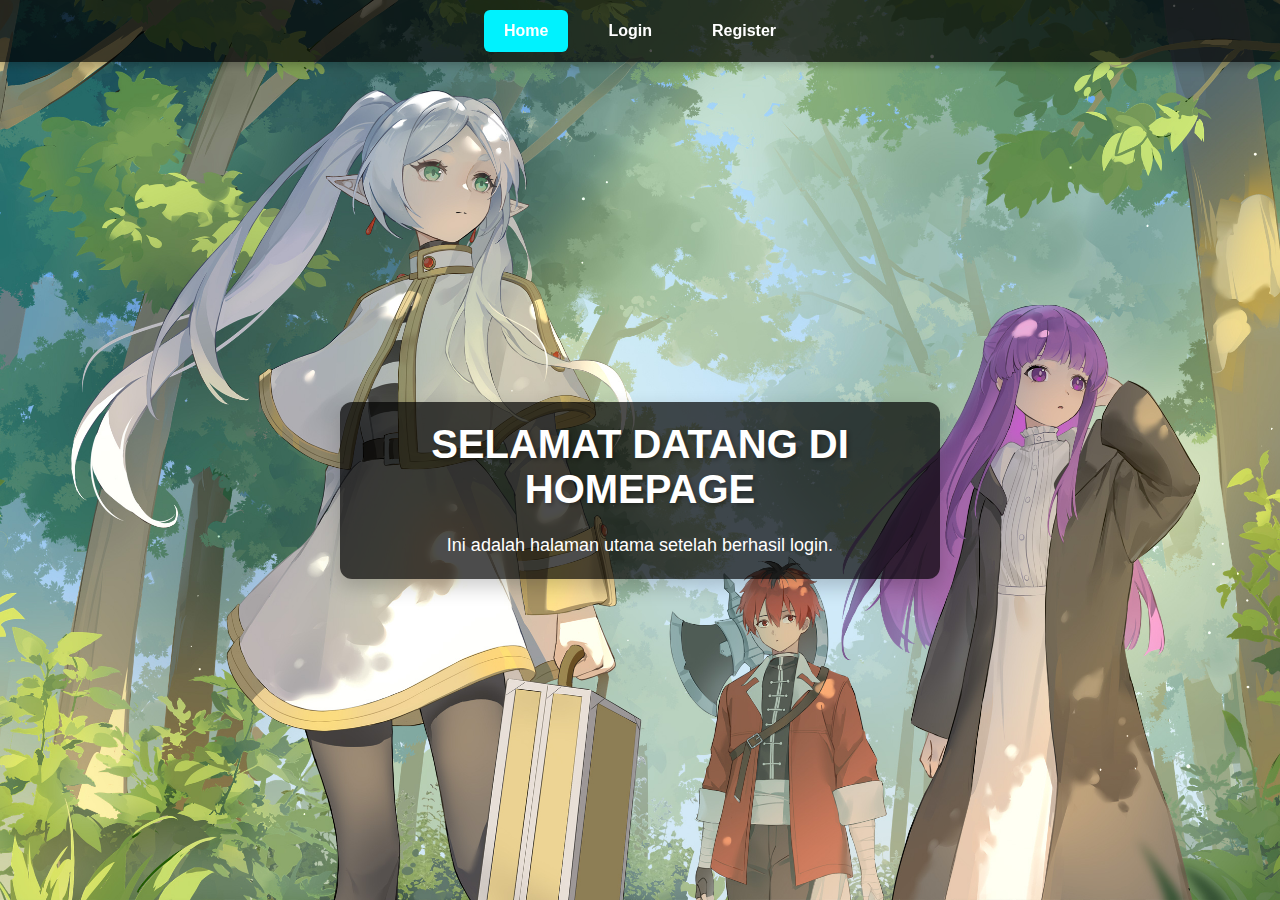
<file: index.html>
<!DOCTYPE html>
<html lang="id">
<head>
    <meta charset="UTF-8">
    <meta name="viewport" content="width=device-width, initial-scale=1.0">
    <title>Homepage</title>
    <link rel="stylesheet" href="index.css">
</head>
<body>
    <header>
        <nav class="navbar">
            <a href="index.html" class="active">Home</a>
            <a href="login.html">Login</a>
            <a href="register.html">Register</a>
        </nav>
    </header>

    <main class="content">
        <h1>Selamat Datang di Homepage</h1>
        <p>Ini adalah halaman utama setelah berhasil login.</p>
    </main>
</body>
</html>
</file>
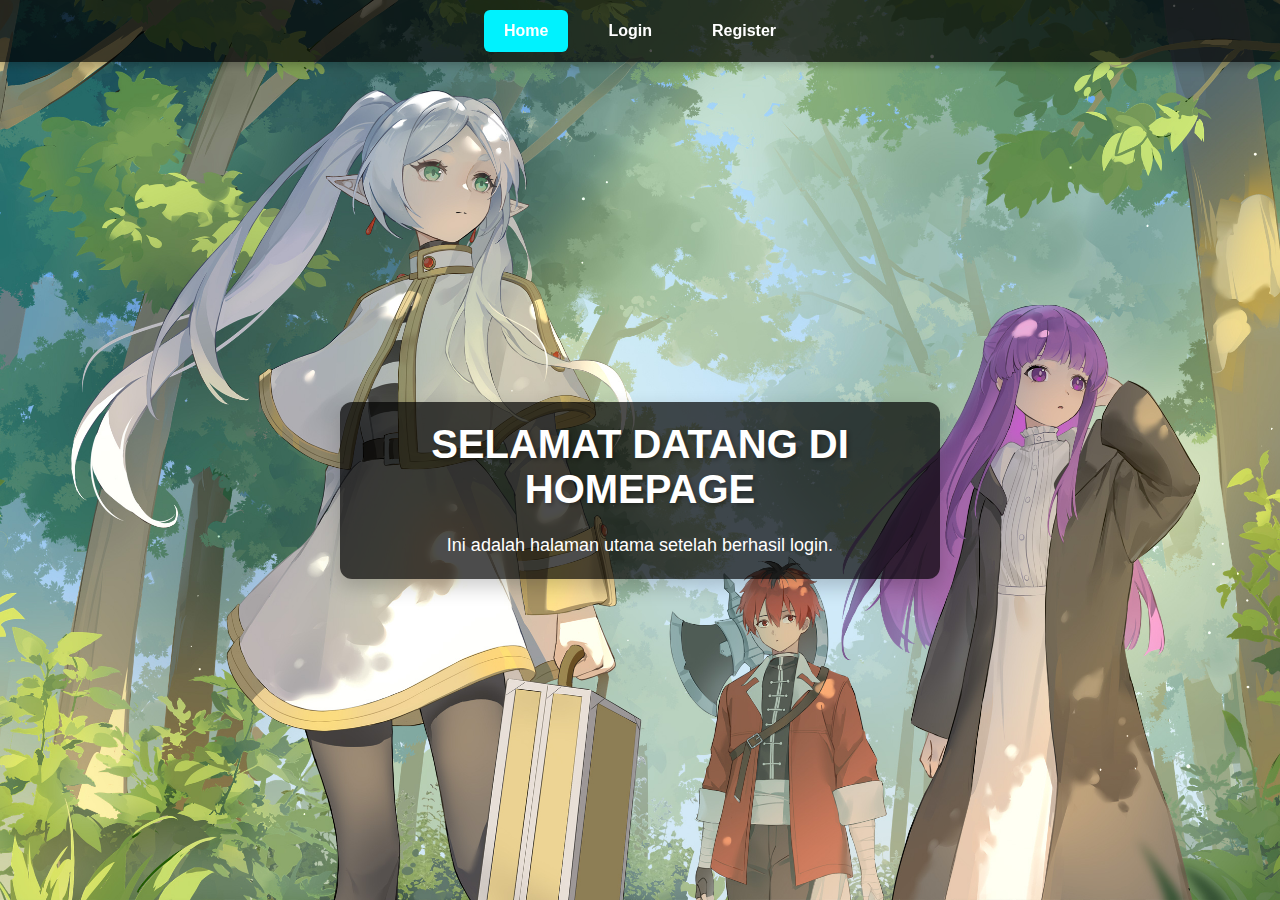
<file: homepage.html>
<!DOCTYPE html>
<html lang="id">
<head>
    <meta charset="UTF-8">
    <meta name="viewport" content="width=device-width, initial-scale=1.0">
    <title>Homepage</title>
    <link rel="stylesheet" href="homepage.css">
</head>
<body>
    <header>
        <nav class="navbar">
            <a href="homepage.html" class="active">Home</a>
            <a href="login.html">Login</a>
            <a href="register.html">Register</a>
        </nav>
    </header>

    <main class="content">
        <h1>Selamat Datang di Homepage</h1>
        <p>Ini adalah halaman utama setelah berhasil login.</p>
    </main>
</body>
</html>
</file>
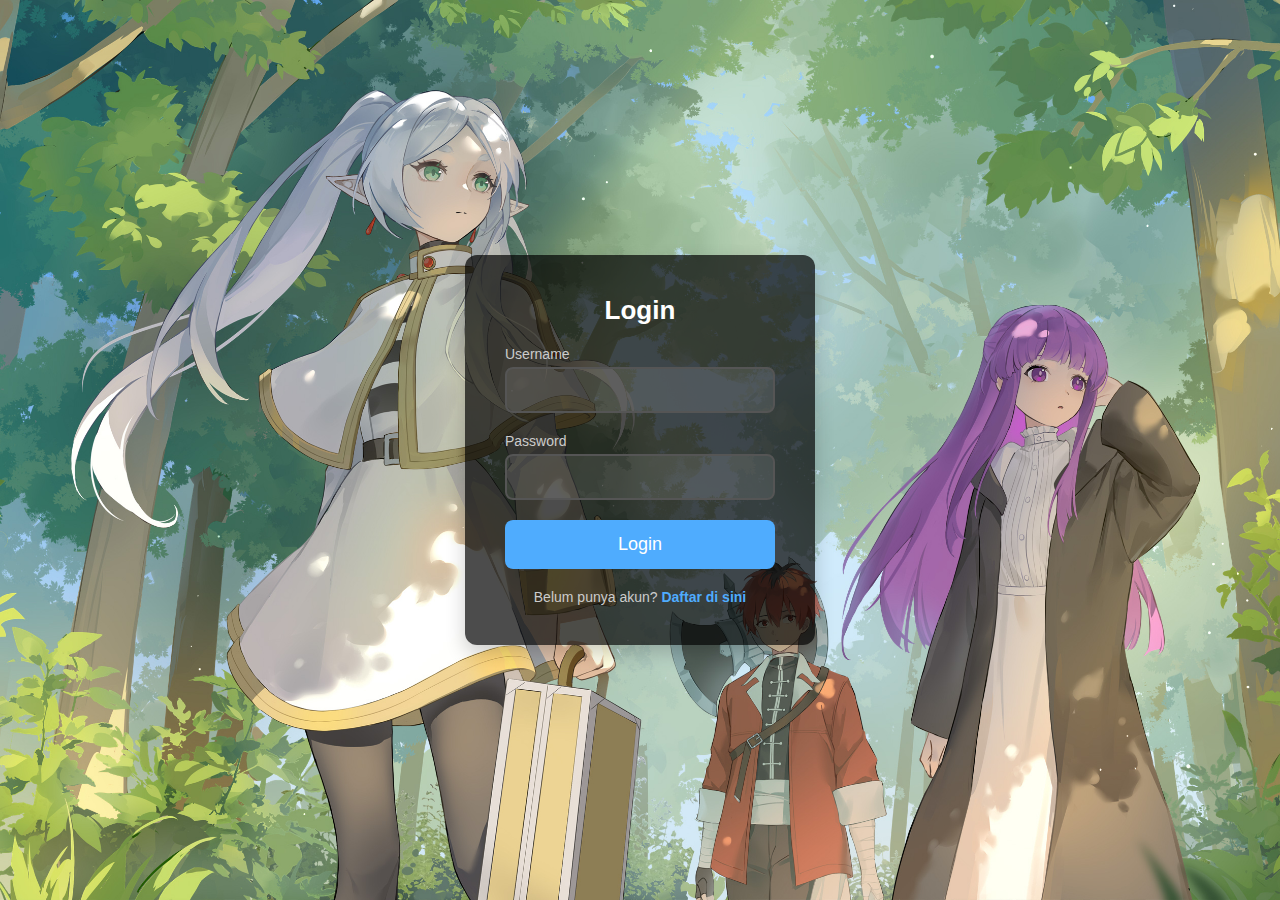
<file: login.html>
<!DOCTYPE html>
<html lang="id">
<head>
    <meta charset="UTF-8">
    <meta name="viewport" content="width=device-width, initial-scale=1.0">
    <title>Login</title>
    <link rel="stylesheet" href="login.css">
</head>
<body>
    <div class="login-container">
        <h2>Login</h2>
        <!-- Form login yang akan mengarahkan ke homepage setelah login berhasil -->
        <form action="index.html" method="GET">
            <div class="input-group">
                <label for="username">Username</label>
                <input type="text" id="username" name="username" required>
            </div>
            <div class="input-group">
                <label for="password">Password</label>
                <input type="password" id="password" name="password" required>
            </div>
            <button type="submit">Login</button>
        </form>
        <p>Belum punya akun? <a href="register.html">Daftar di sini</a></p>
    </div>
</body>
</html>
</file>
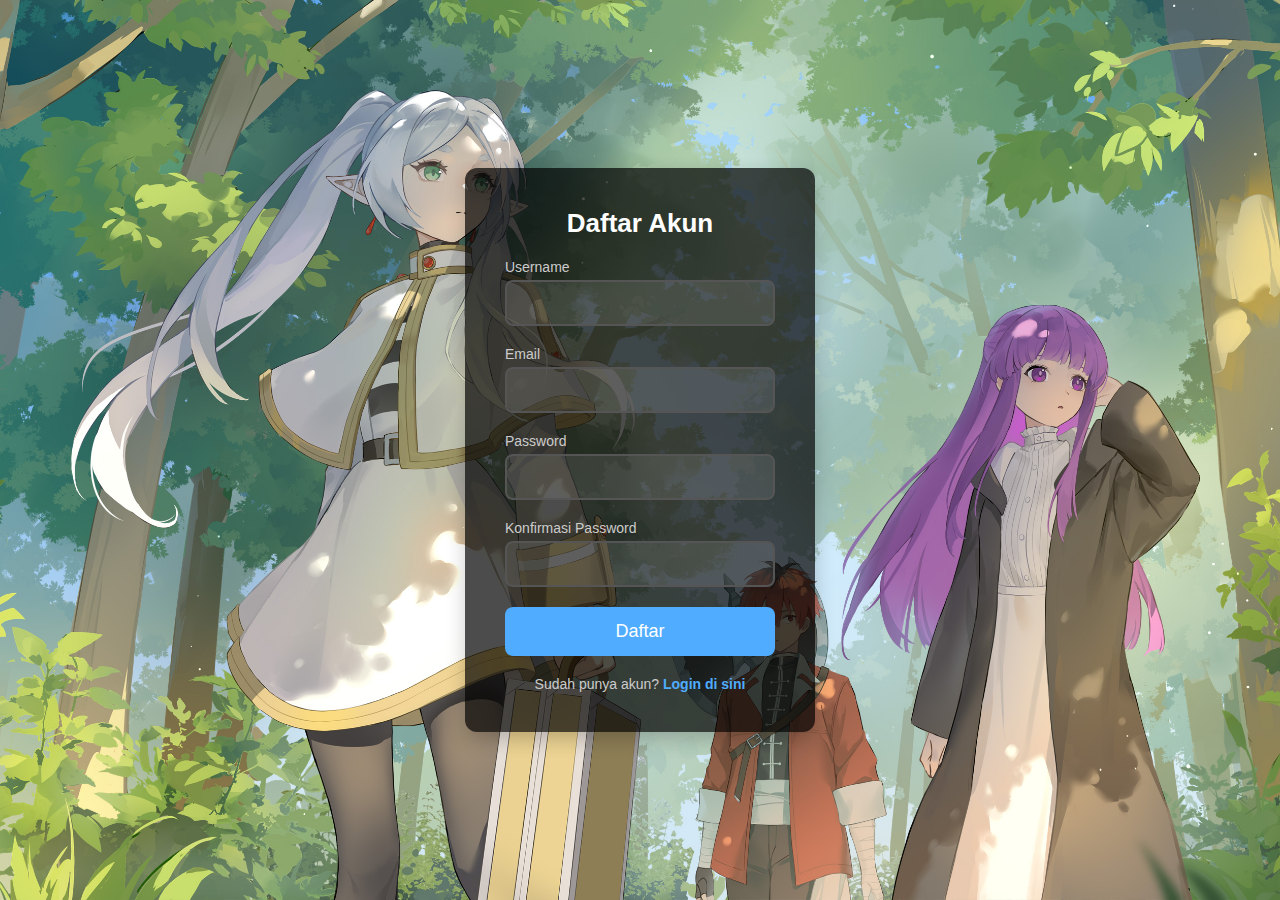
<file: register.html>
<!DOCTYPE html>
<html lang="id">
<head>
    <meta charset="UTF-8">
    <meta name="viewport" content="width=device-width, initial-scale=1.0">
    <title>Register</title>
    <link rel="stylesheet" href="register.css">
</head>
<body>
    <div class="register-container">
        <h2>Daftar Akun</h2>
        <form>
            <div class="input-group">
                <label for="username">Username</label>
                <input type="text" id="username" name="username" required>
            </div>
            <div class="input-group">
                <label for="email">Email</label>
                <input type="email" id="email" name="email" required>
            </div>
            <div class="input-group">
                <label for="password">Password</label>
                <input type="password" id="password" name="password" required>
            </div>
            <div class="input-group">
                <label for="confirm-password">Konfirmasi Password</label>
                <input type="password" id="confirm-password" name="confirm-password" required>
            </div>
            <button type="submit">Daftar</button>
        </form>
        <p>Sudah punya akun? <a href="login.html">Login di sini</a></p>
    </div>
</body>
</html>
</file>
<file: index.css>
* {
    margin: 0;
    padding: 0;
    box-sizing: border-box;
}


body {
    font-family: 'Arial', sans-serif;
    background: url('images/background.jpeg') no-repeat center center / cover;
    color: white;
    height: 100vh;
    display: flex;
    flex-direction: column;
    align-items: center;
    justify-content: center;
    text-align: center;
    overflow: hidden;
}

header {
    width: 100%;
    background: rgba(0, 0, 0, 0.7);
    padding: 10px 0;
    position: fixed;
    top: 0;
    left: 0;
    z-index: 10;
    box-shadow: 0 4px 8px rgba(0, 0, 0, 0.2);
}

.navbar {
    display: flex;
    justify-content: center;
    align-items: center;
}

.navbar a {
    color: white;
    text-decoration: none;
    padding: 12px 20px;
    font-size: 16px;
    font-weight: bold;
    margin: 0 10px;
    border-radius: 6px;
    transition: background 0.3s ease, transform 0.3s ease;
}

.navbar a:hover {
    background: #4facfe;
    transform: scale(1.1);
}

.navbar a.active {
    background: #00f2fe;
}

.content {
    text-align: center;
    max-width: 600px;
    padding: 20px;
    background: rgba(0, 0, 0, 0.7);
    border-radius: 12px;
    box-shadow: 0 8px 20px rgba(0, 0, 0, 0.2);
    margin-top: 80px; 
}

h1 {
    font-size: 2.5rem;
    margin-bottom: 20px;
    font-weight: bold;
    text-transform: uppercase;
    text-shadow: 2px 2px 4px rgba(0, 0, 0, 0.3);
}

p {
    font-size: 1.125rem;
    margin-top: 10px;
    line-height: 1.5;
}
</file>
<file: homepage.css>
* {
    margin: 0;
    padding: 0;
    box-sizing: border-box;
}


body {
    font-family: 'Arial', sans-serif;
    background: url('images/background.jpeg') no-repeat center center / cover;
    color: white;
    height: 100vh;
    display: flex;
    flex-direction: column;
    align-items: center;
    justify-content: center;
    text-align: center;
    overflow: hidden;
}

header {
    width: 100%;
    background: rgba(0, 0, 0, 0.7);
    padding: 10px 0;
    position: fixed;
    top: 0;
    left: 0;
    z-index: 10;
    box-shadow: 0 4px 8px rgba(0, 0, 0, 0.2);
}

.navbar {
    display: flex;
    justify-content: center;
    align-items: center;
}

.navbar a {
    color: white;
    text-decoration: none;
    padding: 12px 20px;
    font-size: 16px;
    font-weight: bold;
    margin: 0 10px;
    border-radius: 6px;
    transition: background 0.3s ease, transform 0.3s ease;
}

.navbar a:hover {
    background: #4facfe;
    transform: scale(1.1);
}

.navbar a.active {
    background: #00f2fe;
}

.content {
    text-align: center;
    max-width: 600px;
    padding: 20px;
    background: rgba(0, 0, 0, 0.7);
    border-radius: 12px;
    box-shadow: 0 8px 20px rgba(0, 0, 0, 0.2);
    margin-top: 80px; 
}

h1 {
    font-size: 2.5rem;
    margin-bottom: 20px;
    font-weight: bold;
    text-transform: uppercase;
    text-shadow: 2px 2px 4px rgba(0, 0, 0, 0.3);
}

p {
    font-size: 1.125rem;
    margin-top: 10px;
    line-height: 1.5;
}
</file>
<file: login.css>
* {
    margin: 0;
    padding: 0;
    box-sizing: border-box;
}

body {
    font-family: 'Arial', sans-serif;
    background: url('images/background.jpeg') no-repeat center center/cover; 
    height: 100vh;
    display: flex;
    justify-content: center;
    align-items: center;
}

.login-container {
    background-color: rgba(0, 0, 0, 0.7); 
    width: 350px;
    padding: 40px;
    border-radius: 12px;
    box-shadow: 0 8px 20px rgba(0, 0, 0, 0.2);
    text-align: center;
    color: white; 
}

h2 {
    font-size: 26px;
    color: #ffffff;
    margin-bottom: 20px;
}

.input-group {
    margin-bottom: 20px;
    text-align: left;
}

label {
    display: block;
    font-size: 14px;
    color: #cccccc; 
    margin-bottom: 5px;
}

input {
    width: 100%;
    padding: 12px;
    border: 2px solid #555;
    border-radius: 8px;
    outline: none;
    font-size: 16px;
    background-color: rgba(255, 255, 255, 0.1);
    color: white;
    transition: border-color 0.3s ease;
}

input:focus {
    border-color: #4facfe;
}

button {
    width: 100%;
    padding: 14px;
    background-color: #4facfe;
    color: white;
    font-size: 18px;
    border: none;
    border-radius: 8px;
    cursor: pointer;
    transition: background-color 0.3s ease;
}

button:hover {
    background-color: #00f2fe;
}

p {
    margin-top: 20px;
    font-size: 14px;
    color: #cccccc;
}

a {
    color: #4facfe;
    text-decoration: none;
    font-weight: bold;
}

a:hover {
    color: #00f2fe;
}
</file>
<file: register.css>
* {
    margin: 0;
    padding: 0;
    box-sizing: border-box;
}

body {
    font-family: 'Arial', sans-serif;
    background: url('images/background.jpeg') no-repeat center center/cover;
    height: 100vh;
    display: flex;
    justify-content: center;
    align-items: center;
}

.register-container {
    background-color: rgba(0, 0, 0, 0.7); 
    width: 350px;
    padding: 40px;
    border-radius: 12px;
    box-shadow: 0 8px 20px rgba(0, 0, 0, 0.2);
    text-align: center;
    color: white; 
}

h2 {
    font-size: 26px;
    color: #ffffff;
    margin-bottom: 20px;
}

.input-group {
    margin-bottom: 20px;
    text-align: left;
}

label {
    display: block;
    font-size: 14px;
    color: #cccccc; 
    margin-bottom: 5px;
}

input {
    width: 100%;
    padding: 12px;
    border: 2px solid #555;
    border-radius: 8px;
    outline: none;
    font-size: 16px;
    background-color: rgba(255, 255, 255, 0.1);
    color: white;
    transition: border-color 0.3s ease;
}

input:focus {
    border-color: #4facfe;
}

button {
    width: 100%;
    padding: 14px;
    background-color: #4facfe;
    color: white;
    font-size: 18px;
    border: none;
    border-radius: 8px;
    cursor: pointer;
    transition: background-color 0.3s ease;
}

button:hover {
    background-color: #00f2fe;
}

p {
    margin-top: 20px;
    font-size: 14px;
    color: #cccccc;
}

a {
    color: #4facfe;
    text-decoration: none;
    font-weight: bold;
}

a:hover {
    color: #00f2fe;
}
</file>
